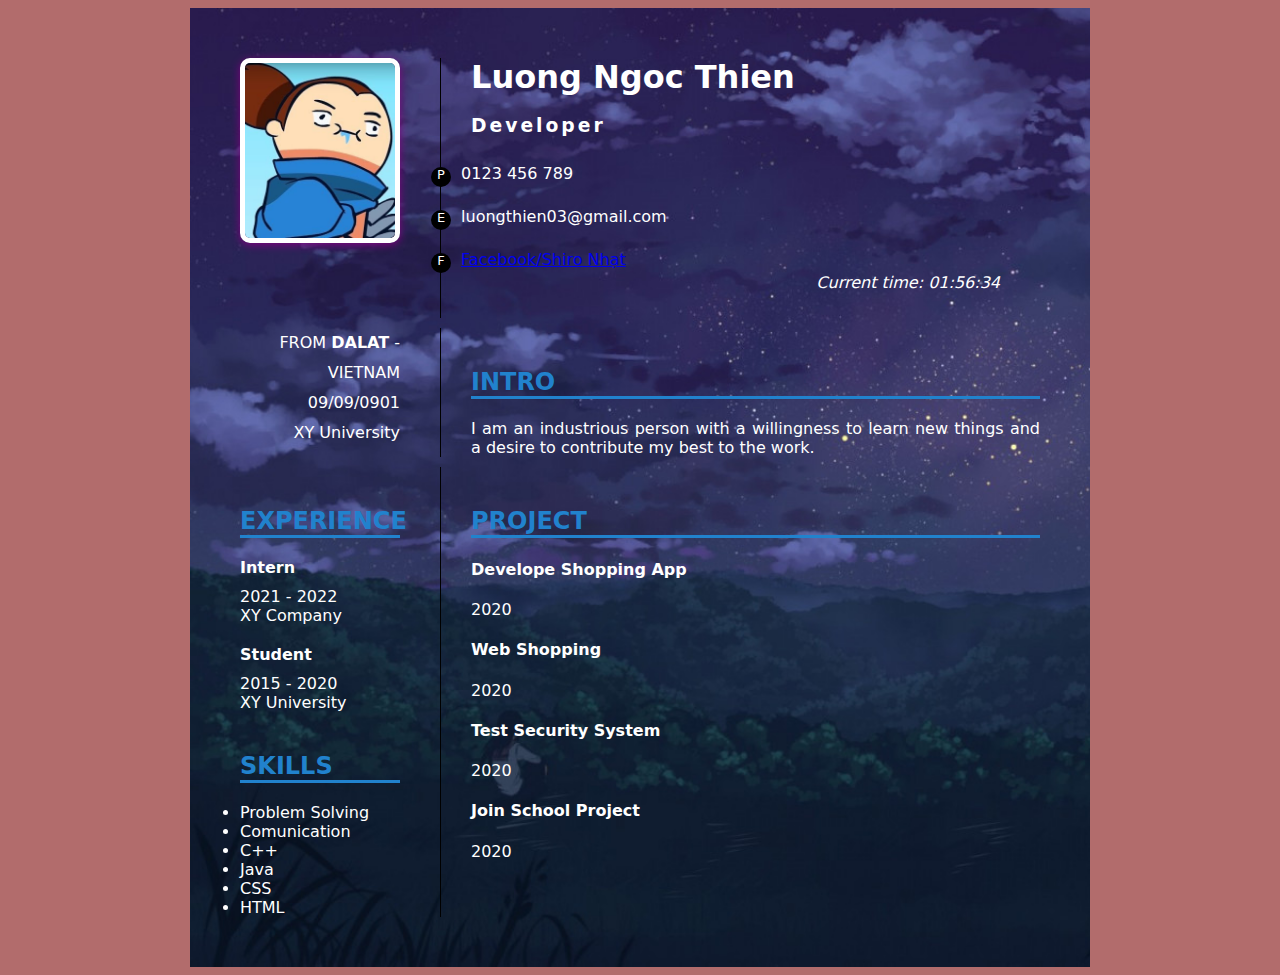
<file: index.html>
<!DOCTYPE html>
<html lang="en">
<head>
    <meta charset="UTF-8">
    <meta name="viewport" content="width=device-width, initial-scale=1.0">
    <link rel="stylesheet" href="fav.css">
    <title>CV</title>
</head>
<body>
    <div class="container">
        <div class="avatar">
            <img src="yasuo.jpg" alt="Lương Ngọc Thiện">
        </div>
        <div class="name">
            <h1>Luong Ngoc Thien</h1>
            <div class="specialize">
                <h3>Developer</h3>
            </div>
            <ul class="contact">
                
                <li>
                    <span>P</span> 0123 456 789
                </li>
                <li>
                    <span>E</span> luongthien03@gmail.com
                </li>
                <li>
                    <span>F</span>
                    <a href="https://www.facebook.com/thien.luong.18007218/">Facebook/Shiro Nhạt</a>
                    <div id="clock"></div>
                        <script>
                            // Hàm để cập nhật thời gian và hiển thị lên trang CV
                            function updateTime() {
                            const clockDiv = document.getElementById('clock');
                            const now = new Date();
                            const hours = String(now.getHours()).padStart(2, '0');
                            const minutes = String(now.getMinutes()).padStart(2, '0');
                            const seconds = String(now.getSeconds()).padStart(2, '0');
                            const timeString = `${hours}:${minutes}:${seconds}`;
                            clockDiv.textContent = `Current time: ${timeString}`;
                            }
                        
                            // Gọi hàm updateTime lần đầu và sau mỗi 1 giây
                            updateTime();
                            setInterval(updateTime, 1000);
                        </script>
                </li>
            </ul>
        </div>
        <div class="info">
            <ul>
                <li>
                    FROM <b>DALAT</b> - VIETNAM
                </li>
                <li>
                    09/09/0901
                </li>
                <li>
                    XY University
                </li>
            </ul>
        </div>
        <div class="intro">
            <h2>INTRO</h2>
            I am an industrious person with a willingness to learn new things and a desire to contribute my best to the work.
        </div>
        <div class="exp">
            <h2>EXPERIENCE</h2>
            <div class="item">
                <h4>Intern</h4>
                <div class="time">
                    <span>2021 - 2022</span><br>
                    <span>XY Company</span>
                </div>
            </div>
            <div class="item">
                <h4>Student</h4>
                <div class="time">
                    <span>2015 - 2020</span><br>
                    <span>XY University</span>
                </div>  
            </div>
            <h2 class="skill">SKILLS</h2>
                <li>Problem Solving</li>
                <li>Comunication</li>
                <li>C++</li>
                <li>Java</li>
                <li>CSS</li>
                <li>HTML</li>
        </div>

        
        <div class="project">
            <h2>PROJECT</h2>
            <div class="item">
                <h4>Develope Shopping App</h4>
                <div class="time">
                    2020
                </div>
            </div>
            <div class="item">
                <h4>Web Shopping</h4>
                <div class="time">
                    2020
                </div>
            </div>
            <div class="item">
                <h4>Test Security System</h4>
                <div class="time">
                    2020
                </div>
            </div>
            <div class="item">
                <h4>Join School Project</h4>
                <div class="time">
                    2020
                </div>
            </div>
        </div>
    </div>
</body>
</html>
</file>
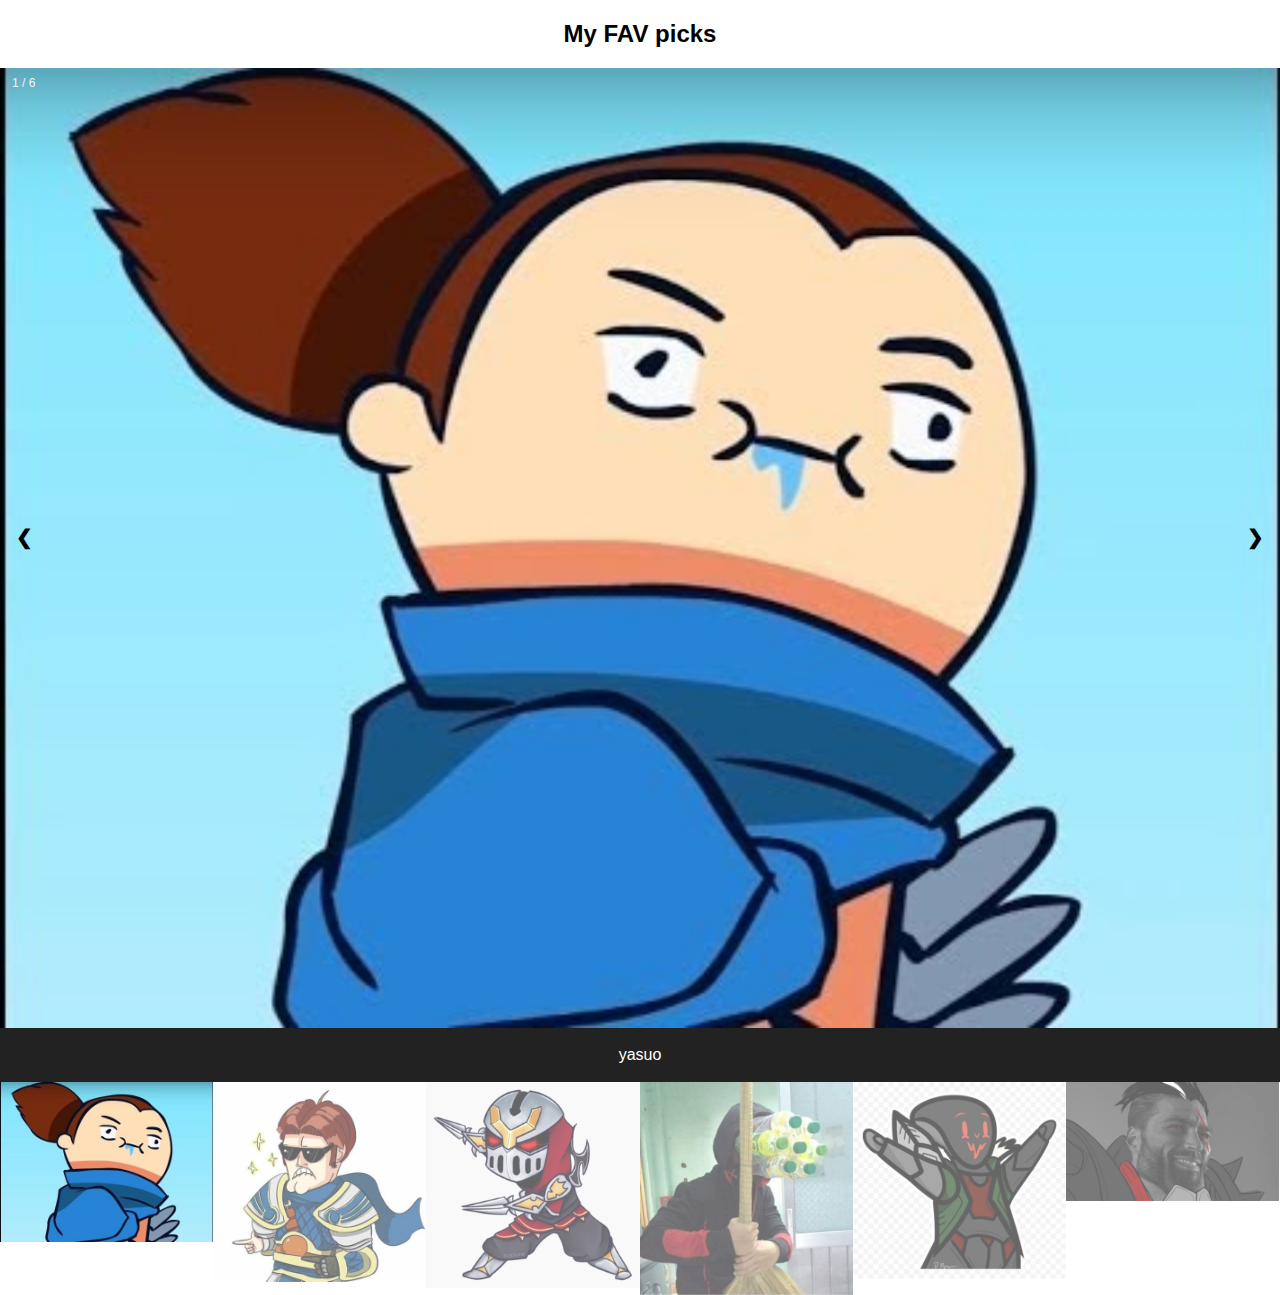
<file: haha.html>
<!DOCTYPE html>
<html lang="en">
<head>
    <meta charset="UTF-8">
    <meta name="viewport" content="width=device-width, initial-scale=1.0">
    <link rel="stylesheet" href="haha.css">
    <title>Document</title>
</head>
<body>
    <h2 style="text-align:center">My FAV picks</h2>
    <div class="container">
        <div class="mySlides">
            <div class="numbertext">1 / 6</div>
            <img src="yasuo.jpg" style="width:100%">
        </div>
    <div class="mySlides">
        <div class="numbertext">2 / 6</div>
        <img src="garen.jpg" style="width:100%">
    </div>
    <div class="mySlides">
        <div class="numbertext">3 / 6</div>
        <img src="zed.png" style="width:100%">
    </div>
 
    <div class="mySlides">
        <div class="numbertext">4 / 6</div>
        <img src="masterYi.jpg" style="width:100%">
    </div>
    <div class="mySlides">
    <div class="numbertext">5 / 6</div>
        <img src="jhin.jpg" style="width:100%">
    </div>
 
    <div class="mySlides">
        <div class="numbertext">6 / 6</div>
        <img src="darius.jpg" style="width:100%">
    </div>
 
    <a class="prev" onclick="plusSlides(-1)">❮</a>
    <a class="next" onclick="plusSlides(1)">❯</a>
    <div class="caption-container">
        <p id="caption"></p>
    </div>
    <div class="row">
        <div class="column">
            <img class="demo cursor" src="yasuo.jpg" style="width:100%"
onclick="currentSlide(1)" alt="yasuo">
        </div>
        <div class="column">
            <img class="demo cursor" src="garen.jpg" style="width:100%"
onclick="currentSlide(2)" alt="garen">
        </div>
        <div class="column">
            <img class="demo cursor" src="zed.png" style="width:100%"
onclick="currentSlide(3)" alt="zed">
        </div>
        <div class="column">
            <img class="demo cursor" src="masterYi.jpg" style="width:100%"
onclick="currentSlide(4)" alt="masterYi">
        </div>
        <div class="column">
            <img class="demo cursor" src="jhin.jpg" style="width:100%"
onclick="currentSlide(5)" alt="jhin">
        </div> 
        <div class="column">
            <img class="demo cursor" src="darius.jpg" style="width:100%"
onclick="currentSlide(6)" alt="darius">
        </div>
    </div>
</div>
<script>
    let slideIndex = 1;
    showSlides(slideIndex);
    function plusSlides(n) {
        showSlides(slideIndex += n);
    }
    function currentSlide(n) {
        showSlides(slideIndex = n);
    }
    function showSlides(n) {
        let i;
        let slides = document.getElementsByClassName("mySlides");
        let dots = document.getElementsByClassName("demo");
        let captionText = document.getElementById("caption");
        if (n > slides.length) {slideIndex = 1}
        if (n < 1) {slideIndex = slides.length}
        for (i = 0; i < slides.length; i++) {
            slides[i].style.display = "none";
            }
        for (i = 0; i < dots.length; i++) {
            dots[i].className = dots[i].className.replace(" active", "");
            }
        slides[slideIndex-1].style.display = "block";
        dots[slideIndex-1].className += " active";
        captionText.innerHTML = dots[slideIndex-1].alt;
    }
</script>
</body>
</html>
</file>
<file: fav.css>
body{
  background-color: #b26c6c;
  font-family: system-ui;
  color: #fff;
}
.container{
  background-image: url(lo.jpg);
  background-size: cover;
  width: 800px;
  max-width: 100%;
  margin: auto;
  padding: 50px;
  display: grid;
  grid-template-columns: 20% 75%;
  column-gap: 5%;
  row-gap: 10px;
}

.avatar img{
  width: 150px;
  height: 175px;
  object-fit: cover;
  border-radius: 10px;
  border: 5px solid #fff;
  box-shadow: purple 0px 2px 8px 0px;
}

.avatar{
  display: flex;
  justify-content: end;
}

.name{
  padding-left: 30px;
  border-left: 1px solid #000;
}

.name h1{
  font-weight: bold;
  font-size: xx-large;
  margin: 0 0 5px;
}

.name .specialize{
  margin: 0;
  letter-spacing: 3px;
}

.info{
  text-align: center;
}

.name .contact{
  padding:0;
  list-style: none;
}

.name .contact span{
  display: inline-block;
  background-color: #000;
  color: #fff;
  width: 20px;
  height: 20px;
  border-radius: 50%;
  text-align: center;
  font-size: small;
  margin-right: 5px;
}

.name .contact li{
  padding: 10px 0;
  transform: translate(-40px);
}

.name .contact li a:visited{
  color: rgb(89, 89, 235);
}

#clock{
  color: #fff;
  font-style: italic;
  text-align: end;
}

.info ul{
  padding:0;
  margin: 0;
  list-style: none;
  text-align: right;
  line-height: 30px;
}

.intro{
  padding-left: 30px;
  border-left: 1px solid #000;
  text-align: justify;
}

.intro h2{
  color: #2182cd;
  border-bottom: 3px solid #2182cd;
}

h2{
  padding-top: 40px;
  margin: 0 0 20px;
}

.exp h2{
  border-bottom: 3px solid #2182cd;
  color: #2182cd;
}

.exp h4{
  margin: 20px 0 10px;
}

.skills{
  margin-top: 50px;
}

.exp ul{
  padding:0;
  margin:0;
  list-style: none;
  line-height: 30px;
}

.project{
  padding-left: 30px;
  text-align: justify;
  border-left: 1px solid #000;
}

.project h2{
  color: #2182cd;
  border-bottom: 3px solid #2182cd;
}
</file>
<file: haha.css>
body {
 font-family: Arial;
 margin: 0;
}
* {
    box-sizing: border-box;
}
img {
    vertical-align: middle;
    width: 500px;
   }
   /* Position the image container (needed to position the left and right arrows) */
   .container {
    position: relative;
   }
   /* Hide the images by default */
   .mySlides {
    display: none;
   }
   /* Add a pointer when hovering over the thumbnail images */
   .cursor {
    cursor: pointer;
   }
   /* Next & previous buttons */
   .prev,
   .next {
    cursor: pointer;
    position: absolute;
    top: 40%;
    width: auto;
    padding: 16px;
    margin-top: -50px;
    color: rgb(0, 0, 0);
    font-weight: bold;
    font-size: 20px;
    border-radius: 0 3px 3px 0;
    user-select: none;
    -webkit-user-select: none;
   }
   /* Position the "next button" to the right */
   .next {
    right: 0;
    border-radius: 3px 0 0 3px;
   }
   /* On hover, add a black background color with a little bit see-through */
   .prev:hover,
   .next:hover {
    background-color: rgba(0, 0, 0, 0.8);
   }
   /* Number text (1/3 etc) */
   .numbertext {
    color: #f2f2f2;
    font-size: 12px;
    padding: 8px 12px;
    position: absolute;
    top: 0;
   }
   /* Container for image text */
   .caption-container {
    text-align: center;
    background-color: #222;
    padding: 2px 16px;
    color: white;
   }
   .row:after {
    content: "";
    display: table;
    clear: both;
   }
   /* Six columns side by side */
   .column {
    float: left;
    width: 16.66%;
   }
   /* Add a transparency effect for thumnbail images */
   .demo {
    opacity: 0.6;
   }
   .active,
   .demo:hover {
    opacity: 1;
   }
</file>
